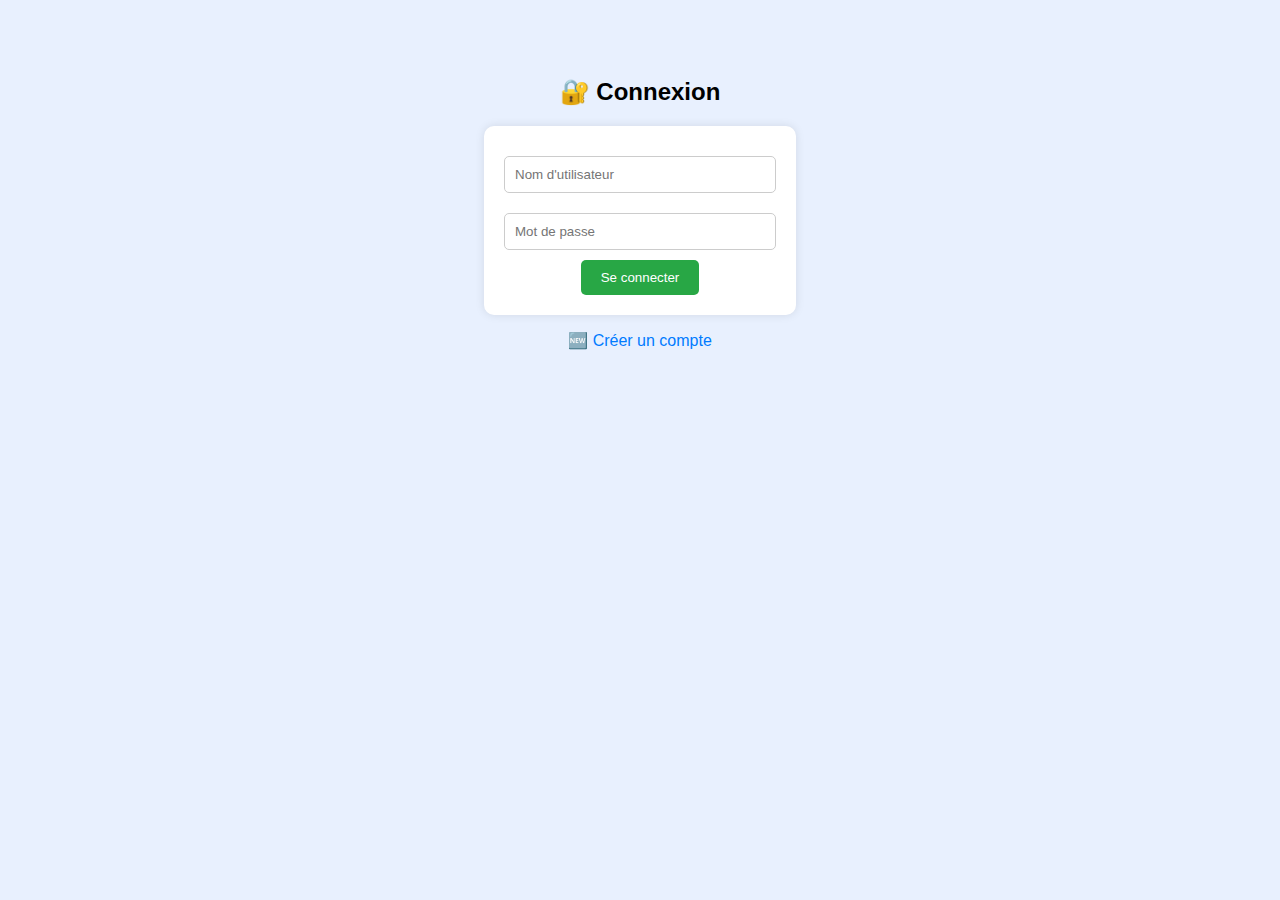
<file: conquete_royaumes/templates/login.html>
<!DOCTYPE html>
<html>
<head>
  <meta charset="UTF-8">
  <title>Connexion</title>
  <style>
    body {
      font-family: Arial, sans-serif;
      background-color: #e8f0fe;
      text-align: center;
      padding-top: 50px;
    }
    form {
      display: inline-block;
      padding: 20px;
      background-color: white;
      border-radius: 10px;
      box-shadow: 0 0 10px rgba(0,0,0,0.1);
    }
    input {
      width: 250px;
      padding: 10px;
      margin: 10px 0;
      border-radius: 5px;
      border: 1px solid #ccc;
    }
    button {
      padding: 10px 20px;
      border: none;
      background-color: #28a745;
      color: white;
      border-radius: 5px;
      cursor: pointer;
    }
    button:hover {
      background-color: #218838;
    }
    a {
      text-decoration: none;
      color: #007bff;
    }
    a:hover {
      text-decoration: underline;
    }
  </style>
</head>
<body>
  <h2>🔐 Connexion</h2>
  <form method="POST">
    <input type="text" name="pseudo" placeholder="Nom d'utilisateur" required><br>
    <input type="password" name="password" placeholder="Mot de passe" required><br>
    <button type="submit">Se connecter</button>
  </form>
  <p><a href="/signup">🆕 Créer un compte</a></p>
</body>
</html>
</file>
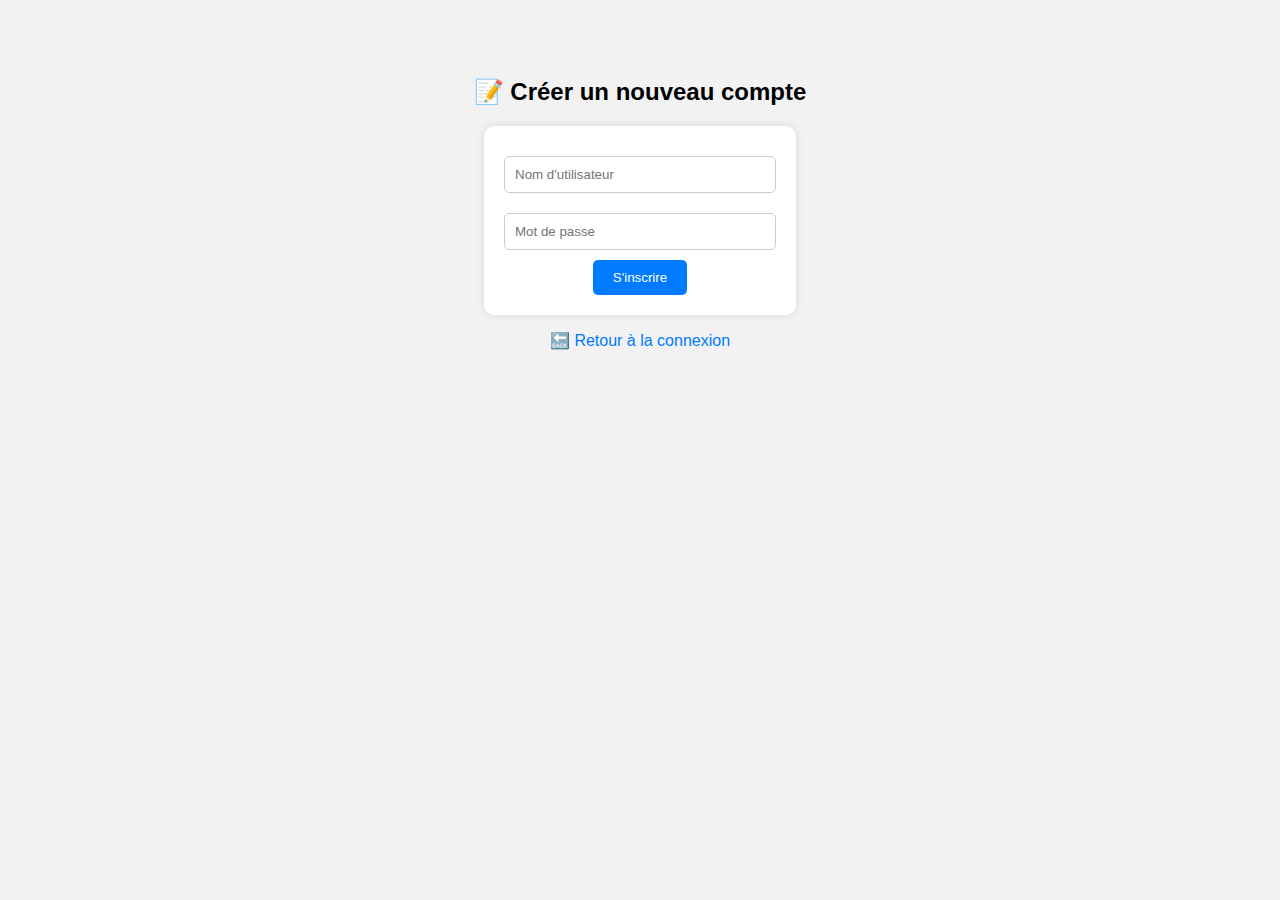
<file: conquete_royaumes/templates/signup.html>
<!DOCTYPE html>
<html>
<head>
  <meta charset="UTF-8">
  <title>Créer un nouveau compte</title>
  <style>
    body {
      font-family: Arial, sans-serif;
      background-color: #f2f2f2;
      text-align: center;
      padding-top: 50px;
    }
    form {
      display: inline-block;
      padding: 20px;
      background-color: white;
      border-radius: 10px;
      box-shadow: 0 0 10px rgba(0,0,0,0.1);
    }
    input {
      width: 250px;
      padding: 10px;
      margin: 10px 0;
      border-radius: 5px;
      border: 1px solid #ccc;
    }
    button {
      padding: 10px 20px;
      border: none;
      background-color: #007bff;
      color: white;
      border-radius: 5px;
      cursor: pointer;
    }
    button:hover {
      background-color: #0056b3;
    }
    a {
      text-decoration: none;
      color: #007bff;
    }
    a:hover {
      text-decoration: underline;
    }
  </style>
</head>
<body>
  <h2>📝 Créer un nouveau compte</h2>
  <form method="POST">
    <input type="text" name="pseudo" placeholder="Nom d'utilisateur" required><br>
    <input type="password" name="password" placeholder="Mot de passe" required><br>
    <button type="submit">S'inscrire</button>
  </form>
  <p><a href="/login">🔙 Retour à la connexion</a></p>
</body>
</html>
</file>
